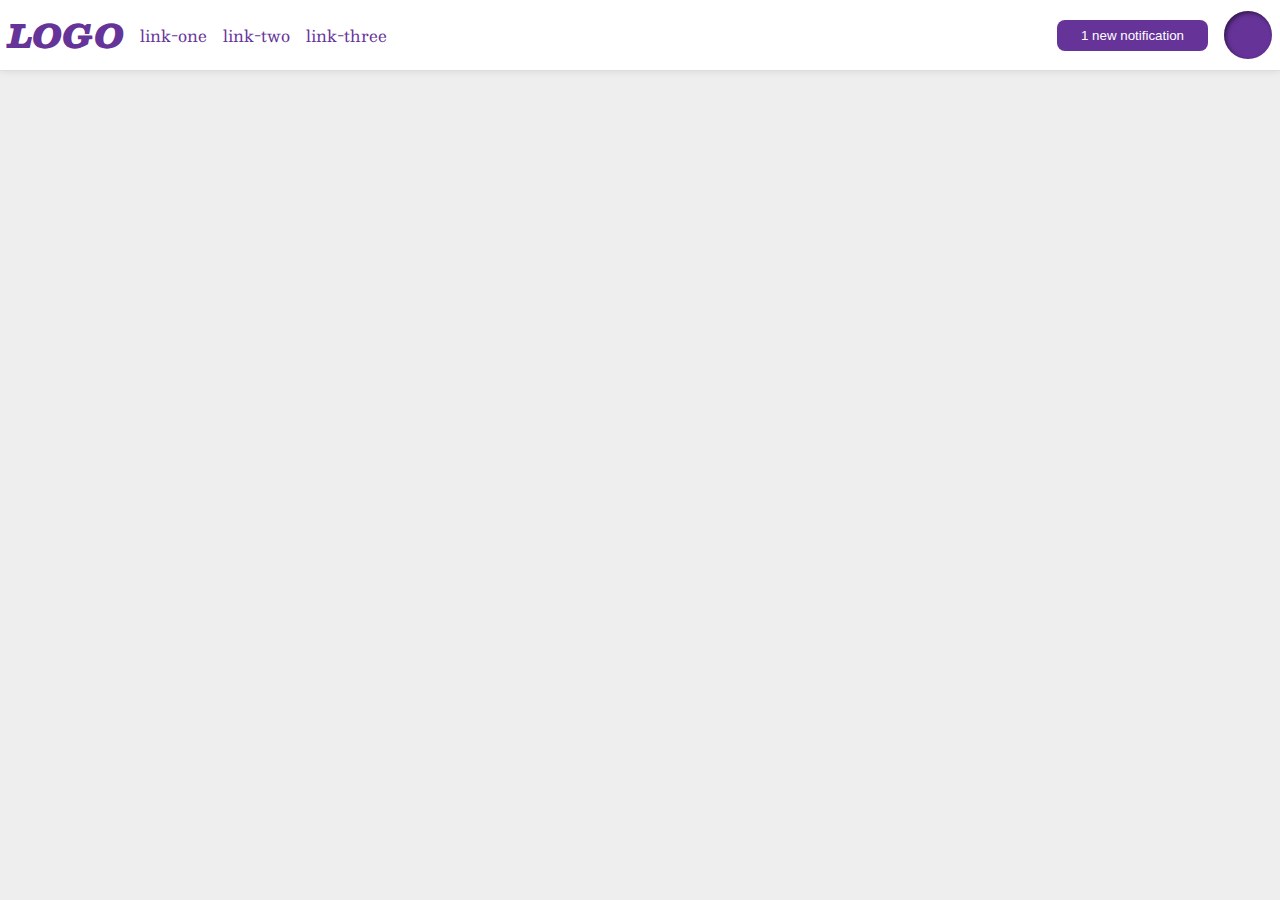
<file: flex/03-flex-header-2/index.html>
<!DOCTYPE html>
<html lang="en">

<head>
  <meta charset="UTF-8">
  <meta http-equiv="X-UA-Compatible" content="IE=edge">
  <meta name="viewport" content="width=device-width, initial-scale=1.0">
  <title>Flex Header 2</title>
  <link rel="stylesheet" href="style.css">
</head>

<body>
  <div class="header">
    <div class="container-1">
      <div class="logo">
        LOGO
      </div>
      <ul class="links">
        <li><a href="google.com">link-one</a></li>
        <li><a href="google.com">link-two</a></li>
        <li><a href="google.com">link-three</a></li>
      </ul>
    </div>
    <div class="container-2">
      <button class="notifications">
        1 new notification
      </button>
      <div class="profile-image"></div>
    </div>
  </div>
</body>

</html>
</file>
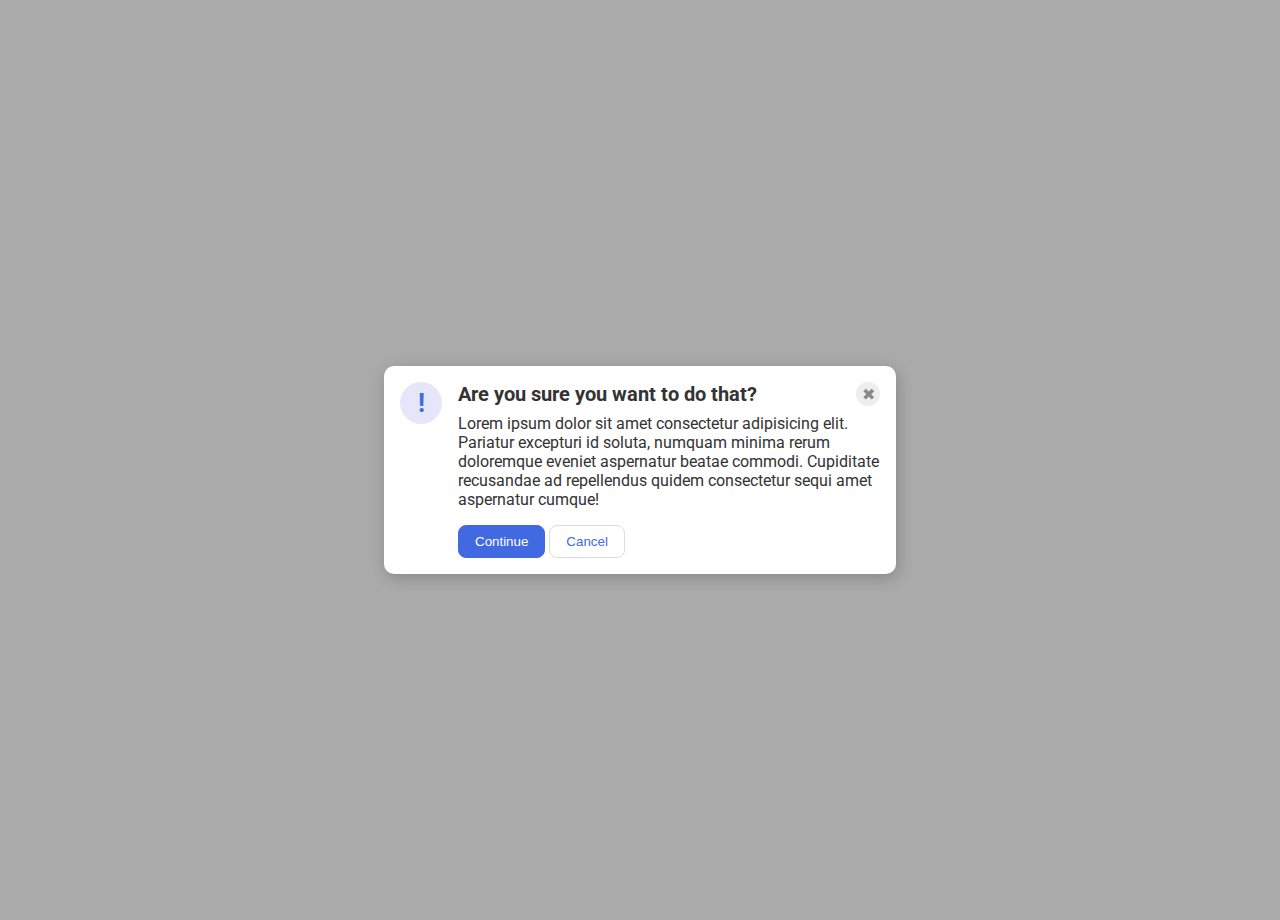
<file: flex/05-flex-modal/index.html>
<!DOCTYPE html>
<html lang="en">

<head>
  <meta charset="UTF-8">
  <meta http-equiv="X-UA-Compatible" content="IE=edge">
  <meta name="viewport" content="width=device-width, initial-scale=1.0">
  <link rel="stylesheet" href="style.css">
  <title>Modal</title>
</head>

<body>
  <div class="modal">
    <div class="icon">!</div>
    <div class="container">
      <div class="header">Are you sure you want to do that?
        <div class="close-button">✖</div>
      </div>
      <div class="text">Lorem ipsum dolor sit amet consectetur adipisicing elit. Pariatur excepturi id soluta, numquam
        minima rerum doloremque eveniet aspernatur beatae commodi. Cupiditate recusandae ad repellendus quidem
        consectetur sequi amet aspernatur cumque!</div>
      <button class="continue">Continue</button>
      <button class="cancel">Cancel</button>
    </div>
  </div>
</body>

</html>
</file>
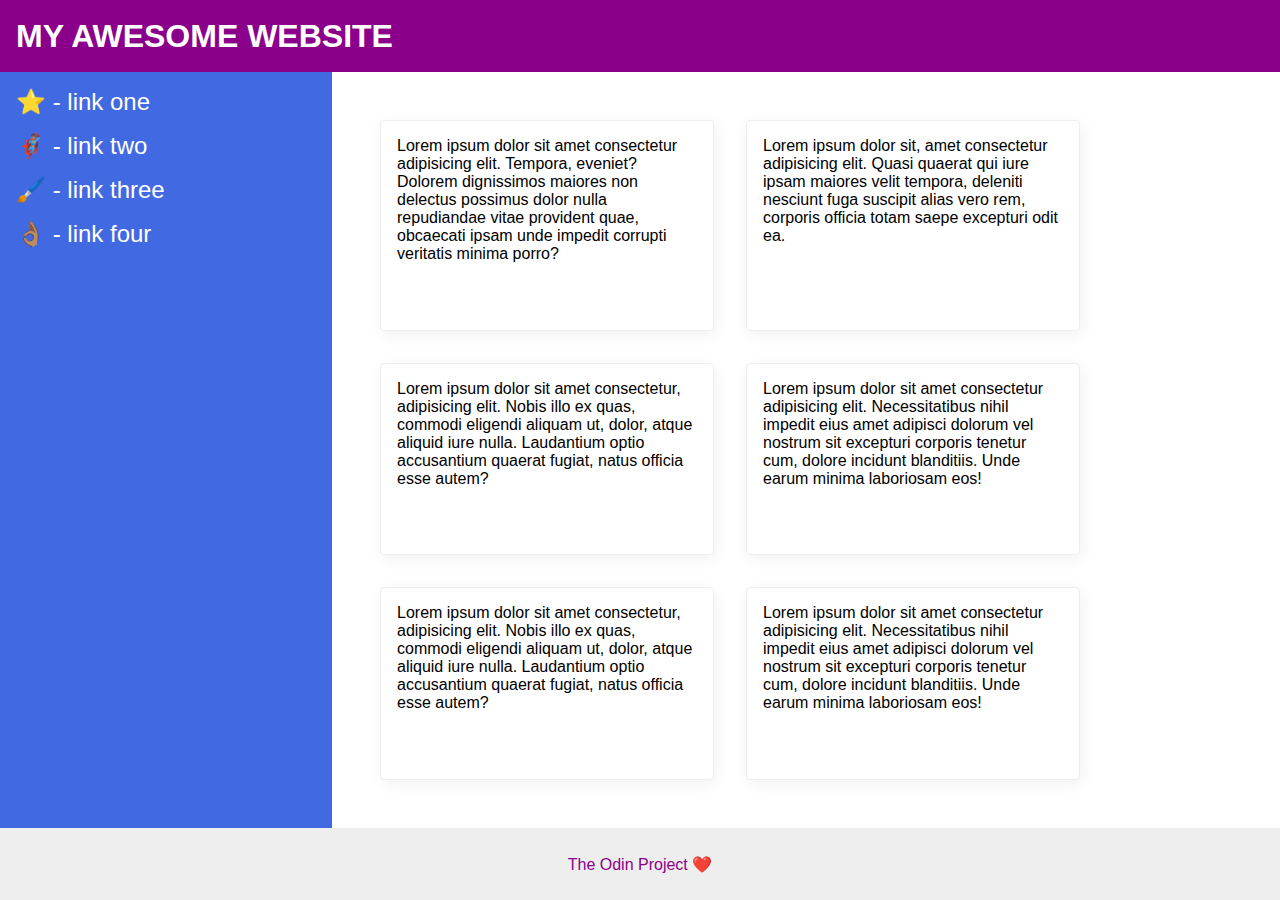
<file: flex/07-flex-layout-2/index.html>
<!DOCTYPE html>
<html lang="en">

<head>
  <meta charset="UTF-8">
  <meta http-equiv="X-UA-Compatible" content="IE=edge">
  <meta name="viewport" content="width=device-width, initial-scale=1.0">
  <title>The Holy Grail</title>
  <link rel="stylesheet" href="style.css">
</head>

<body>
  <div class="header">
    MY AWESOME WEBSITE
  </div>
  <div class="center-content">
    <div class="sidebar">
      <ul>
        <li><a href="#">⭐ - link one</a></li>
        <li><a href="#">🦸🏽‍♂️ - link two</a></li>
        <li><a href="#">🖌️ - link three</a></li>
        <li><a href="#">👌🏽 - link four</a></li>
      </ul>
    </div>
    <div class="cards">
      <div class="card">Lorem ipsum dolor sit amet consectetur adipisicing elit. Tempora, eveniet? Dolorem dignissimos
        maiores non delectus possimus dolor nulla repudiandae vitae provident quae, obcaecati ipsam unde impedit
        corrupti
        veritatis minima porro?</div>
      <div class="card">Lorem ipsum dolor sit, amet consectetur adipisicing elit. Quasi quaerat qui iure ipsam maiores
        velit tempora, deleniti nesciunt fuga suscipit alias vero rem, corporis officia totam saepe excepturi odit ea.
      </div>
      <div class="card">Lorem ipsum dolor sit amet consectetur, adipisicing elit. Nobis illo ex quas, commodi eligendi
        aliquam ut, dolor, atque aliquid iure nulla. Laudantium optio accusantium quaerat fugiat, natus officia esse
        autem?</div>
      <div class="card">Lorem ipsum dolor sit amet consectetur adipisicing elit. Necessitatibus nihil impedit eius amet
        adipisci dolorum vel nostrum sit excepturi corporis tenetur cum, dolore incidunt blanditiis. Unde earum minima
        laboriosam eos!</div>
      <div class="card">Lorem ipsum dolor sit amet consectetur, adipisicing elit. Nobis illo ex quas, commodi eligendi
        aliquam ut, dolor, atque aliquid iure nulla. Laudantium optio accusantium quaerat fugiat, natus officia esse
        autem?</div>
      <div class="card">Lorem ipsum dolor sit amet consectetur adipisicing elit. Necessitatibus nihil impedit eius amet
        adipisci dolorum vel nostrum sit excepturi corporis tenetur cum, dolore incidunt blanditiis. Unde earum minima
        laboriosam eos!</div>
    </div>
  </div>
  <div class="footer">
    The Odin Project ❤️
  </div>
</body>

</html>
</file>
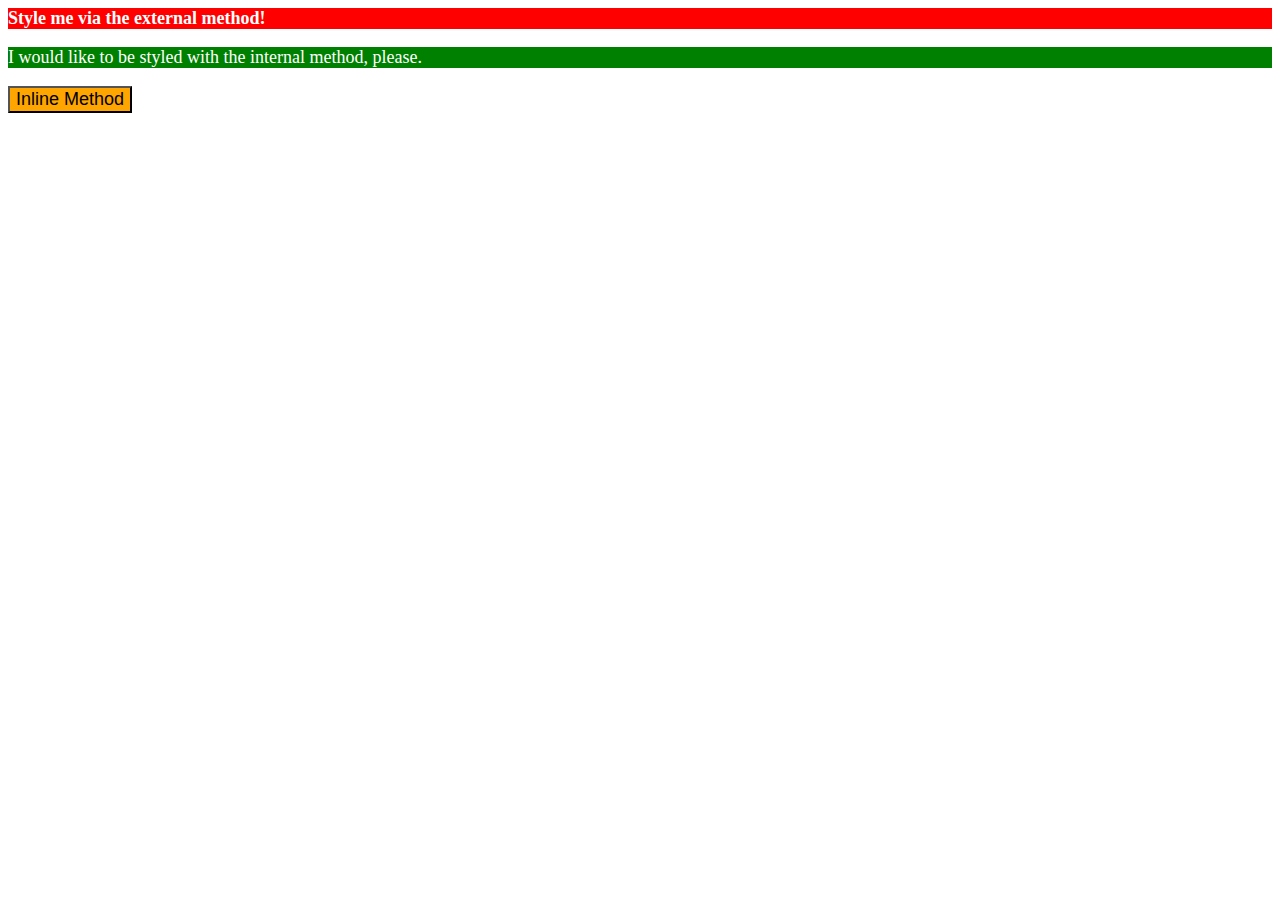
<file: foundations/01-css-methods/index.html>
<!DOCTYPE html>
<html lang="en">
  <head>
    <meta charset="UTF-8">
    <meta http-equiv="X-UA-Compatible" content="IE=edge">
    <meta name="viewport" content="width=device-width, initial-scale=1.0">
    <title>Methods for Adding CSS</title>
    <link rel="stylesheet" href="style.css">
    <style>
      p {
        background-color: green;
        color: white;
        font-size: 18px;
      }
    </style>
  </head>
  <body>
    <div>Style me via the external method!</div>
    <p>I would like to be styled with the internal method, please.</p>
    <button style="background-color:orange; font-size:18px">Inline Method</button>
  </body>
</html>
</file>
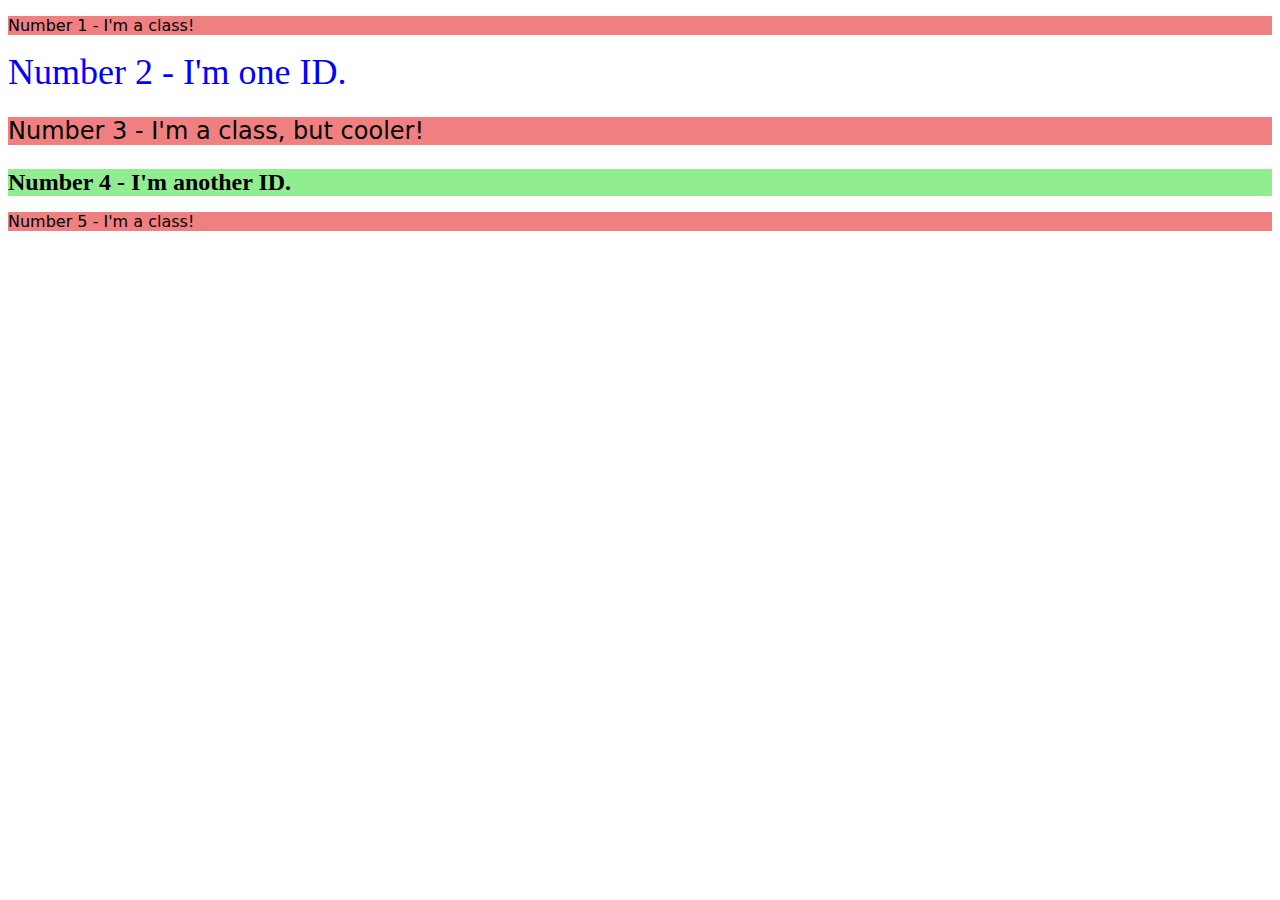
<file: foundations/02-class-id-selectors/index.html>
<!DOCTYPE html>
<html lang="en">
  <head>
    <meta charset="UTF-8">
    <meta http-equiv="X-UA-Compatible" content="IE=edge">
    <meta name="viewport" content="width=device-width, initial-scale=1.0">
    <title>Class and ID Selectors</title>
    <link rel="stylesheet" href="style.css">
  </head>
  <body>
    <p class="odd-numbers">Number 1 - I'm a class!</p>
    <div id="second">Number 2 - I'm one ID.</div>
    <p class="odd-numbers third">Number 3 - I'm a class, but cooler!</p>
    <div class="fourth">Number 4 - I'm another ID.</div>
    <p class="odd-numbers">Number 5 - I'm a class!</p>
  </body>
</html>
</file>
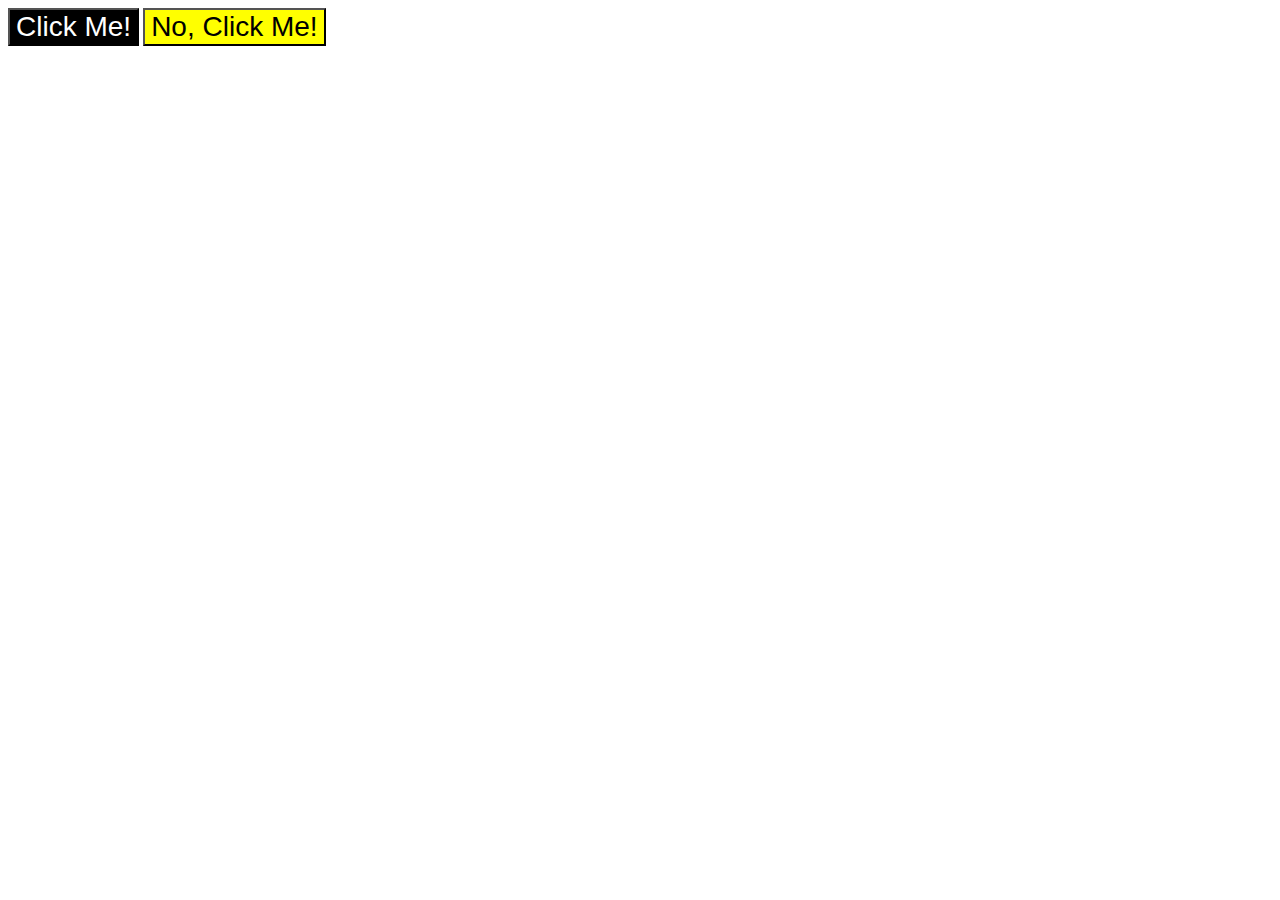
<file: foundations/03-grouping-selectors/index.html>
<!DOCTYPE html>
<html lang="en">
  <head>
    <meta charset="UTF-8">
    <meta http-equiv="X-UA-Compatible" content="IE=edge">
    <meta name="viewport" content="width=device-width, initial-scale=1.0">
    <title>Grouping Selectors</title>
    <link rel="stylesheet" href="style.css">
  </head>
  <body>
    <button class="first">Click Me!</button>
    <button class="second">No, Click Me!</button>
  </body>
</html>
</file>
<file: flex/03-flex-header-2/style.css>
/* this is some magical font-importing.  
you'll learn about it later. */
@import url('https://fonts.googleapis.com/css2?family=Besley:ital,wght@0,400;1,900&display=swap');

body {
  margin: 0;
  background: #eee;
  font-family: Besley, serif;
}

.header {
  background: white;
  border-bottom: 1px solid #ddd;
  box-shadow: 0 0 8px rgba(0,0,0,.1);
  display: flex;
  justify-content: space-between;
  padding: 8px;
}

.profile-image {
  background: rebeccapurple;
  box-shadow: inset 2px 2px 4px rgba(0,0,0,.5);
  border-radius: 50%;
  width: 48px;
  height: 48px;
}

.logo {
  color: rebeccapurple;
  font-size: 32px;
  font-weight: 900;
  font-style: italic;
}

button {
  border: none;
  border-radius: 8px;
  background: rebeccapurple;
  color: white;
  padding: 8px 24px;
}

a {
  /* this removes the line under our links */
  text-decoration: none;
  color: rebeccapurple;
}

ul {
  list-style-type: none;
  display: flex;
  margin: 0;
  padding: 0;
  gap: 16px;
}

.container-1 {
  display: flex;
  align-items: center;
  gap: 16px;
}

.container-2 {
  display: flex;
  gap: 16px;
  align-items: center;
}
</file>
<file: flex/05-flex-modal/style.css>
@import url('https://fonts.googleapis.com/css2?family=Roboto:wght@400;700&display=swap');

html, body {
  height: 100%;
}

body {
  font-family: Roboto, sans-serif;
  margin: 20px;
  background: #aaa;
  color: #333;
  /* I'll give you this one for free lol */
  display: flex;
  align-items: center;
  justify-content: center;
}

.modal {
  background: white;
  width: 480px;
  border-radius: 10px;
  box-shadow: 2px 4px 16px rgba(0,0,0,.2);
  display: flex;
  gap: 16px;
  padding: 16px;
}

.icon {
  color: royalblue;
  font-size: 26px;
  font-weight: 700;
  background: lavender;
  width: 42px;
  height: 42px;
  border-radius: 50%;
  display: flex;
  align-items: center;
  justify-content: center;
  flex-shrink: 0;
}

.close-button {
  background: #eee;
  border-radius: 50%;
  color: #888;
  font-weight: 400;
  font-size: 16px;
  height: 24px;
  width: 24px;
  display: flex;
  align-items: center;
  justify-content: center;
}

button {
  padding: 8px 16px;
  border-radius: 8px;
}

button.continue {
  background: royalblue;
  border: 1px solid royalblue;
  color: white;
}

button.cancel {
  background: white;
  border: 1px solid #ddd;
  color: royalblue;
}

.header {
  display: flex;
  align-items: center;
  justify-content: space-between;
  font-weight: bold;
  font-size: 20px;
  margin-bottom: 8px;
}

.text {
  margin-bottom: 16px;
}
</file>
<file: flex/07-flex-layout-2/style.css>
body {
  font-family: -apple-system, BlinkMacSystemFont, 'Segoe UI', Roboto, Oxygen, Ubuntu, Cantarell, 'Open Sans', 'Helvetica Neue', sans-serif;
  margin: 0;
  min-height: 100vh;
  display: flex;
  flex-direction: column;
}

.header {
  height: 72px;
  background: darkmagenta;
  color: white;
  display: flex;
  font-size: 32px;
  font-weight: 900;
  padding-left: 16px;
  align-items: center; 
}

.footer {
  height: 72px;
  background: #eee;
  color: darkmagenta;
  display: flex;
  align-items: center;
  justify-content: center;
}

.sidebar {
  width: 300px;
  flex-shrink: 0;
  background: royalblue;
  padding: 16px;
}

.card {
  border: 1px solid #eee;
  box-shadow: 2px 4px 16px rgba(0,0,0,.06);
  border-radius: 4px;
  padding: 16px;
  margin: 16px;
  width: 300px;
}

.center-content {
  flex: 1;
  display: flex;
  
}

.cards {
  display: flex;
  padding: 32px;
  flex-wrap: wrap;
}

ul {
  list-style: none;
  margin: 0;
  padding: 0;
}

li {
  margin-bottom: 16px;
}

a {
  text-decoration: none;
  color: white;
  font-size: 24px;
  
}
</file>
<file: foundations/01-css-methods/style.css>
div {
    background-color: red;
    color: white;
    font-size: 18px;
    font-weight: bold;
}
</file>
<file: foundations/02-class-id-selectors/style.css>
.odd-numbers {
    background-color: lightcoral;
    font-family: 'Verdana', 'DejaVu Sans', 'sans-serif';
}

#second {
    color: blue;
    font-size: 36px;
}

.third {
    font-size: 24px;
}

.fourth {
    background-color: lightgreen;
    font-size: 24px;
    font-weight: bold;
}
</file>
<file: foundations/03-grouping-selectors/style.css>
.first,
.second {
    font-size: 28px;
    font-family: 'Helvetica', 'Times New Roman', 'sans-serif';
}

.first {
    background-color: black;
    color: white;
}

.second {
    background-color: yellow;
}
</file>
